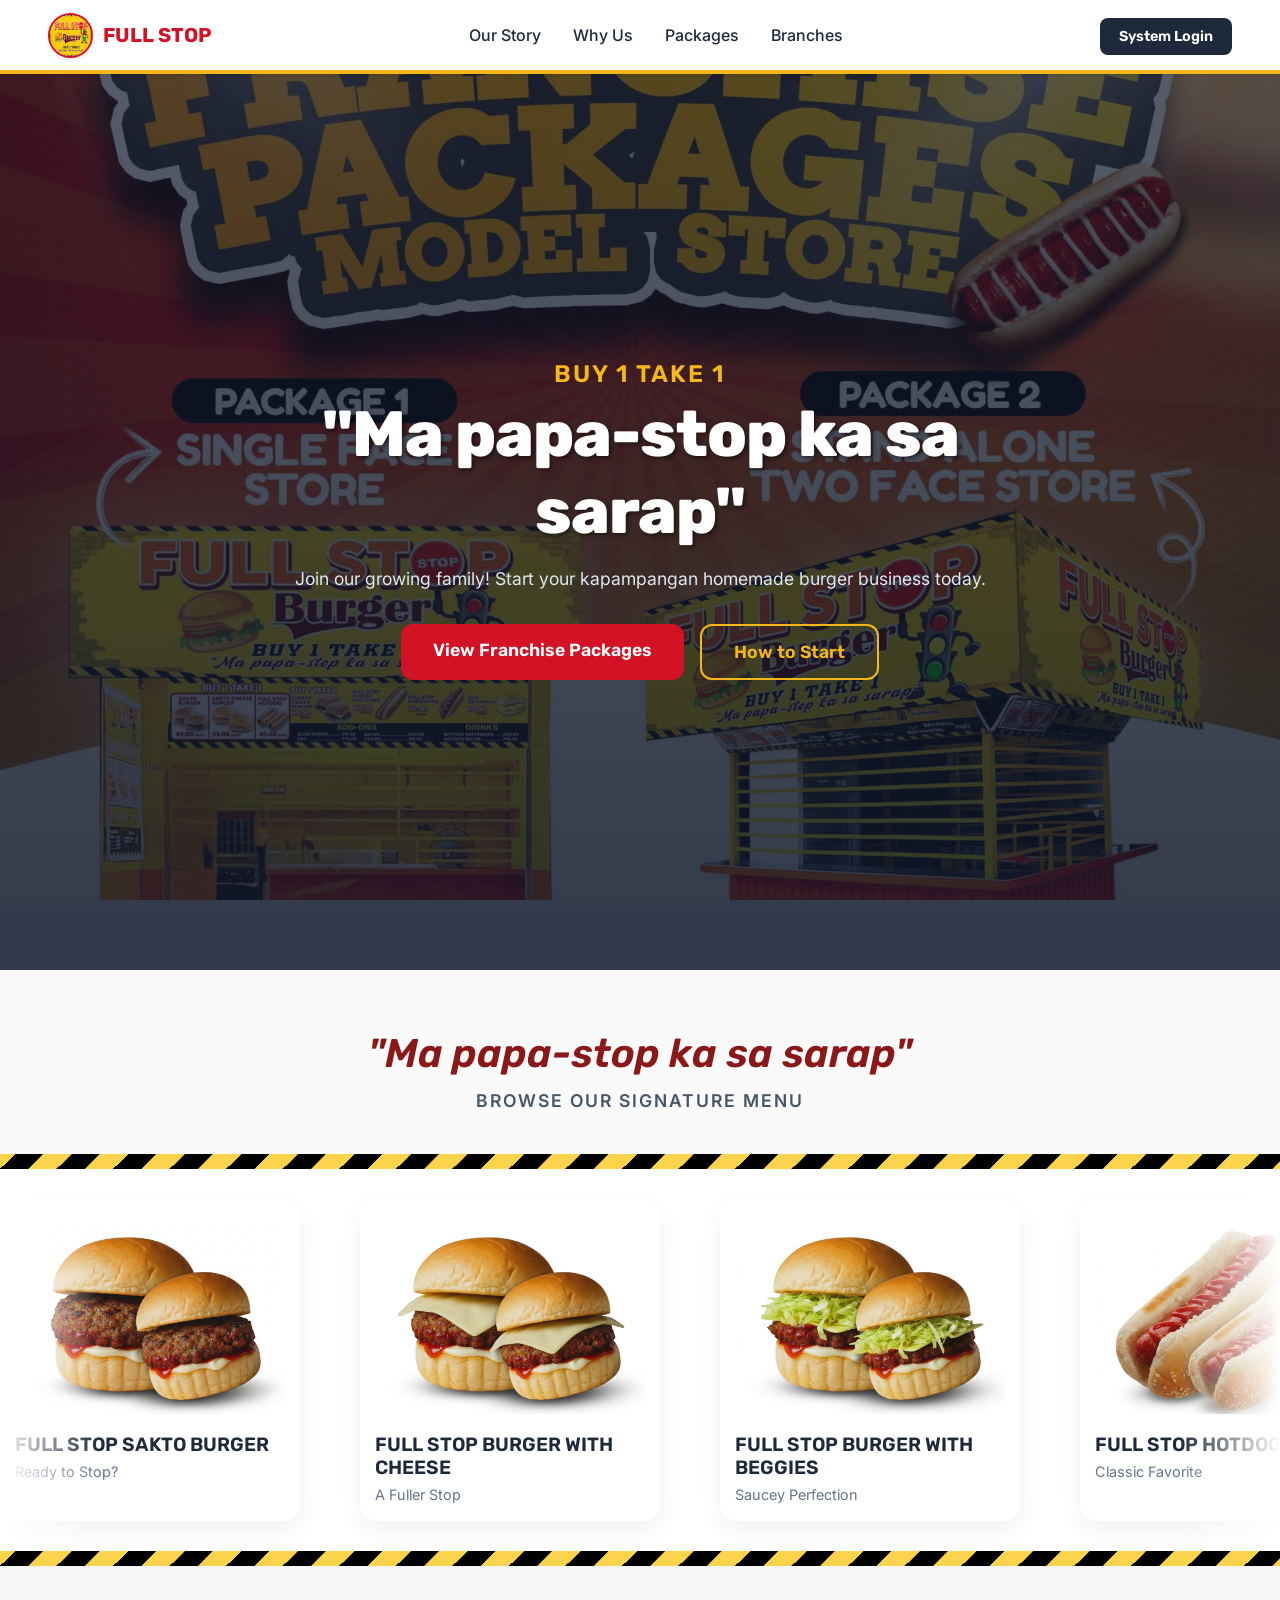
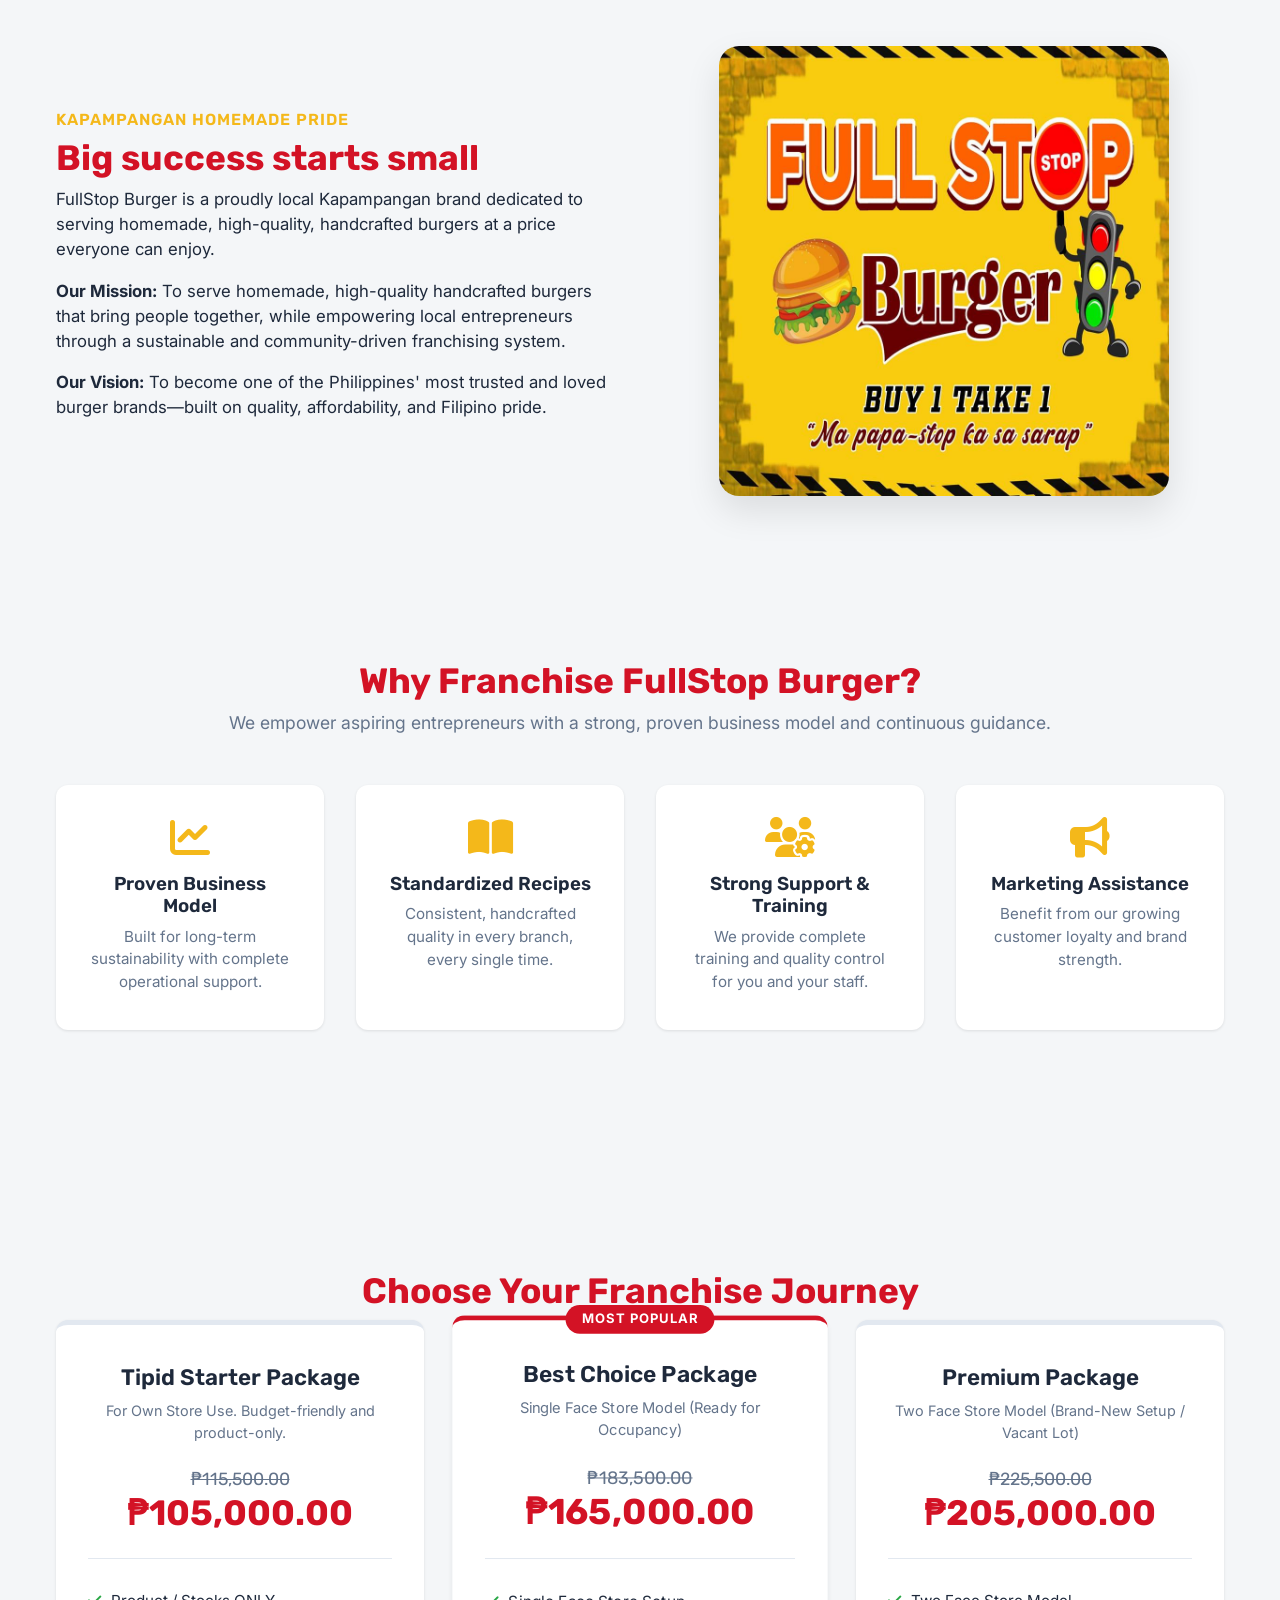
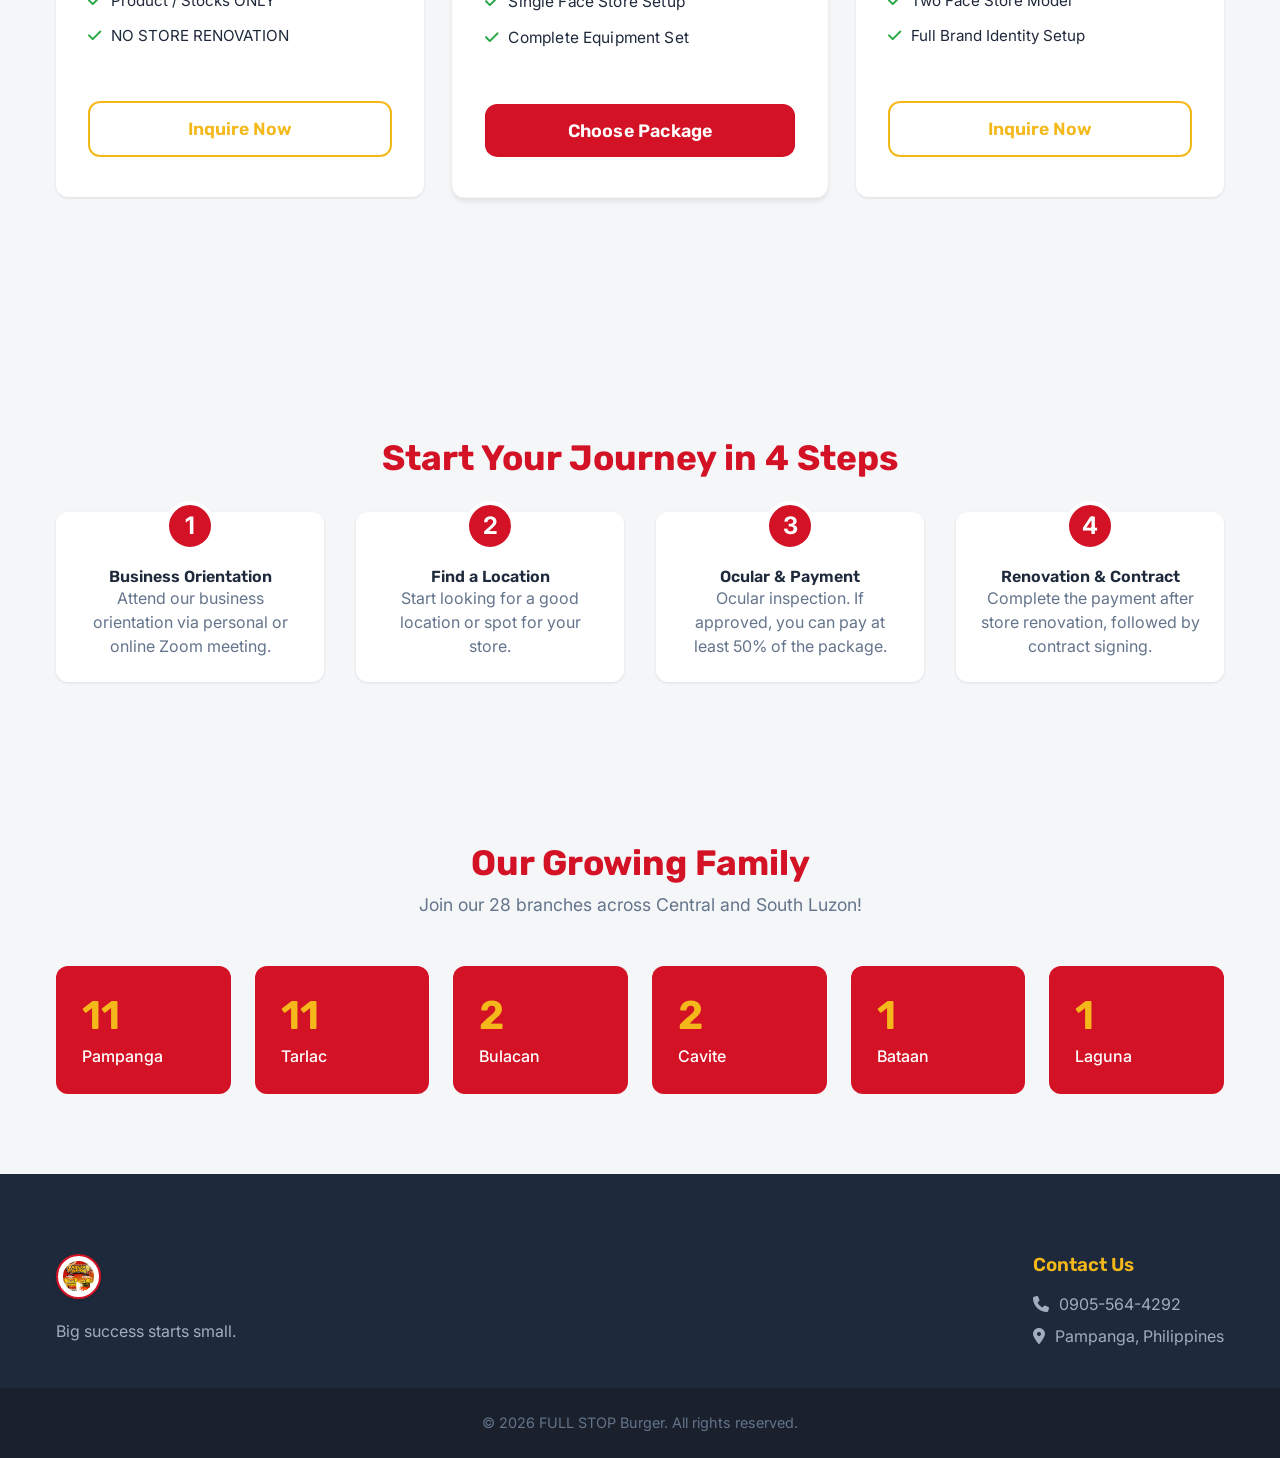
<file: fullstop-cloudflare/index.html>
<!DOCTYPE html>
<html lang="en">
<head>
    <meta charset="UTF-8">
    <meta name="viewport" content="width=device-width, initial-scale=1.0">
    <title>FULL STOP Burger | Official Franchise Site</title>
    
    <link rel="preconnect" href="https://fonts.googleapis.com">
    <link rel="preconnect" href="https://fonts.gstatic.com" crossorigin>
    <link href="https://fonts.googleapis.com/css2?family=Inter:wght@400;500;600&family=Rubik:wght@500;700;800;900&display=swap" rel="stylesheet">
    
    <link rel="stylesheet" href="css/variables.css">
    <link rel="stylesheet" href="css/global.css?v=2">
    <link rel="stylesheet" href="css/landing.css?v=3">
    <link rel="stylesheet" href="https://cdnjs.cloudflare.com/ajax/libs/font-awesome/6.4.0/css/all.min.css">

    <style>
        /* =========================================
           SIGNATURE MENU SCROLLER CSS (FIXED & UPGRADED)
           ========================================= */
        .signature-menu-section { padding: 60px 0; background-color: #FAFAFA; overflow: hidden; }
        .menu-section-header { text-align: center; margin-bottom: 40px; }
        .menu-catchphrase { font-family: 'Rubik', sans-serif; color: #8B1818; font-size: 2.5rem; font-style: italic; margin: 0 0 10px 0; }
        .menu-subtitle { font-family: 'Inter', sans-serif; color: #475569; font-size: 1.1rem; font-weight: 600; letter-spacing: 2px; margin: 0; }
        
        /* BAGONG DAGDAG: ANIMATED HAZARD STRIPES */
        .hazard-stripe-bar {
            height: 15px;
            width: 100%;
            background: repeating-linear-gradient(
                -45deg,
                #FCD34D, #FCD34D 20px,
                #000000 20px, #000000 40px
            );
            background-size: 56.56px 100%; /* Perfect math para smooth ang ikot */
            animation: stripeRoll 2s linear infinite;
        }
        @keyframes stripeRoll {
            0% { background-position: 0 0; }
            100% { background-position: -56.56px 0; } /* Gumagalaw pakaliwa kasabay ng menu */
        }

        .scroller-container { 
            width: 100%; 
            overflow: hidden; 
            white-space: nowrap; 
            position: relative; 
            padding: 30px 0; 
            background: white; /* Para mas lumutang yung menu cards */
        }
        
        /* Fader sa gilid */
        .scroller-container::before, .scroller-container::after { content: ''; position: absolute; top: 0; width: 100px; height: 100%; z-index: 2; pointer-events: none; }
        .scroller-container::before { left: 0; background: linear-gradient(to right, rgba(255,255,255,1) 0%, rgba(255,255,255,0) 100%); }
        .scroller-container::after { right: 0; background: linear-gradient(to left, rgba(255,255,255,1) 0%, rgba(255,255,255,0) 100%); }
        
        .scroller-track { 
            display: inline-flex; 
            width: max-content; /* Importante ito para sa math */
            animation: infiniteScroll 25s linear infinite; 
        }
        .scroller-track:hover { animation-play-state: paused; }
        
        .menu-card { 
            width: 300px; 
            margin-right: 30px; /* Gumamit tayo ng margin imbes na gap para perfect loop */
            background: white; 
            border-radius: 16px; 
            padding: 15px; 
            box-shadow: 0 10px 25px rgba(0,0,0,0.06); 
            transition: transform 0.3s ease; 
            cursor: pointer; 
            white-space: normal; 
        }
        .menu-card:hover { transform: translateY(-10px); }
        .menu-card-content h3 { font-family: 'Rubik', sans-serif; color: #1E293B; font-size: 1.2rem; margin: 0 0 5px 0; }
        .menu-card-content p { font-family: 'Inter', sans-serif; color: #64748B; font-size: 0.9rem; margin: 0; }
        
        /* FIX: Ang -50% ay eksaktong hati ng 2 duplicate sets, kaya walang putol ito */
        @keyframes infiniteScroll { 
            0% { transform: translateX(0); } 
            100% { transform: translateX(-50%); } 
        }

        /* =========================================
           DYNAMIC BRANCH GALLERY CSS
           ========================================= */
        .clickable-stat { cursor: pointer; transition: 0.3s ease; border: 2px solid transparent; }
        .clickable-stat:hover { transform: translateY(-5px); box-shadow: 0 10px 20px rgba(211, 18, 37, 0.3); }
        .clickable-stat.active-region { background-color: #1E293B; border-color: #FCD34D; }
        .branch-reveal-card { background: white; border-radius: 12px; overflow: hidden; box-shadow: 0 5px 15px rgba(0,0,0,0.05); transition: 0.3s; text-align: left;}
        .branch-reveal-card:hover { transform: translateY(-5px); box-shadow: 0 10px 25px rgba(0,0,0,0.1); }
        .branch-reveal-card img { width: 100%; height: 200px; object-fit: cover; border-bottom: 4px solid #D31225; }
        .branch-reveal-info { padding: 20px; }
        .branch-reveal-info h4 { font-family: 'Rubik', sans-serif; font-size: 1.2rem; margin: 0 0 10px 0; color: #1E293B; }
        .branch-reveal-info p { margin: 5px 0; font-size: 0.9rem; color: #64748B; }
        .branch-reveal-info i { color: #D31225; width: 20px; }
        @keyframes fadeInUp { from { opacity: 0; transform: translateY(20px); } to { opacity: 1; transform: translateY(0); } }
    </style>
</head>
<body>

    <nav class="public-nav">
        <div class="nav-container edge-to-edge">
            <div class="nav-logo">
                <img src="assets/FULL STOP.jpg" alt="FULL STOP Burger Logo" class="circle-logo">
                <span class="brand-name">FULL STOP</span>
            </div>
            <div class="nav-links">
                <a href="#about">Our Story</a>
                <a href="#why-us">Why Us</a>
                <a href="#packages">Packages</a>
                <a href="#locations">Branches</a>
            </div>
            <div class="nav-actions">
                <a href="system-portal.html" class="btn btn-login">System Login</a>
            </div>
        </div>
    </nav>

    <header class="hero-section">
        <div class="hero-content">
            <h2 class="hero-promo">BUY 1 TAKE 1</h2>
            <h1 class="hero-headline">"Ma papa-stop ka sa sarap"</h1>
            <p class="hero-subtext">Join our growing family! Start your kapampangan homemade burger business today.</p>
            <div class="hero-buttons">
                <a href="#packages" class="btn btn-primary">View Franchise Packages</a>
                <a href="#steps" class="btn btn-outline">How to Start</a>
            </div>
        </div>
    </header>

    <section class="signature-menu-section" id="menu" style="padding: 60px 0 0 0;">
        <div class="menu-section-header">
            <h2 class="menu-catchphrase">"Ma papa-stop ka sa sarap"</h2>
            <p class="menu-subtitle">BROWSE OUR SIGNATURE MENU</p>
        </div>

        <div class="hazard-stripe-bar"></div>

        <div class="scroller-container">
            <div class="scroller-track">
                
                <div class="menu-card">
                    <img src="assets/FULLSTOP MENU/HUMBURGER.png" alt="BUY 1 TAKE 1 BURGER" style="width: 100%; height: 200px; object-fit: cover; border-radius: 12px; background: #F1F5F9;">
                    <div class="menu-card-content">
                        <h3>FULL STOP SAKTO BURGER</h3>
                        <p>Ready to Stop?</p>
                    </div>
                </div>
                <div class="menu-card">
                    <img src="assets/FULLSTOP MENU/HUMBURGER WITH CHEESE.jpg" alt="BUY 1 TAKE 1 BURGER WITH CHEESE" style="width: 100%; height: 200px; object-fit: cover; border-radius: 12px; background: #F1F5F9;">
                    <div class="menu-card-content">
                        <h3>FULL STOP BURGER WITH CHEESE</h3>
                        <p>A Fuller Stop</p>
                    </div>
                </div>
                <div class="menu-card">
                    <img src="assets//FULLSTOP MENU/HUMBURGER WITH BEGGIES.jpg" alt="BUY 1 TAKE 1 BURGER WITH BEGGIES" style="width: 100%; height: 200px; object-fit: cover; border-radius: 12px; background: #F1F5F9;">
                    <div class="menu-card-content">
                        <h3>FULL STOP BURGER WITH BEGGIES</h3>
                        <p>Saucey Perfection</p>
                    </div>
                </div>
                <div class="menu-card">
                    <img src="assets/FULLSTOP MENU/HOTDOG.jpg" alt="BUY 1 TAKE 1 HOTDOG" style="width: 100%; height: 200px; object-fit: cover; border-radius: 12px; background: #F1F5F9;">
                    <div class="menu-card-content">
                        <h3>FULL STOP HOTDOG</h3>
                        <p>Classic Favorite</p>
                    </div>
                </div>
                <div class="menu-card">
                    <img src="assets/FULLSTOP MENU/SECRET WEAPON.jpg" alt="SECRET WEAPON" style="width: 100%; height: 200px; object-fit: cover; border-radius: 12px; background: #F1F5F9;">
                    <div class="menu-card-content">
                        <h3>FULL STOP SECRET WEAPON</h3>
                        <p>Ready to Stop?</p>
                    </div>
                </div>

                <div class="menu-card">
                    <img src="assets/FULLSTOP MENU/HUMBURGER.png" alt="BUY 1 TAKE 1 BURGER" style="width: 100%; height: 200px; object-fit: cover; border-radius: 12px; background: #F1F5F9;">
                    <div class="menu-card-content">
                        <h3>FULL STOP SAKTO BURGER</h3>
                        <p>Ready to Stop?</p>
                    </div>
                </div>
                <div class="menu-card">
                    <img src="assets/FULLSTOP MENU/HUMBURGER WITH CHEESE.jpg" alt="BUY 1 TAKE 1 BURGER WITH CHEESE" style="width: 100%; height: 200px; object-fit: cover; border-radius: 12px; background: #F1F5F9;">
                    <div class="menu-card-content">
                        <h3>FULL STOP BURGER WITH CHEESE</h3>
                        <p>A Fuller Stop</p>
                    </div>
                </div>
                <div class="menu-card">
                    <img src="assets//FULLSTOP MENU/HUMBURGER WITH BEGGIES.jpg" alt="BUY 1 TAKE 1 BURGER WITH BEGGIES" style="width: 100%; height: 200px; object-fit: cover; border-radius: 12px; background: #F1F5F9;">
                    <div class="menu-card-content">
                        <h3>FULL STOP BURGER WITH BEGGIES</h3>
                        <p>Saucey Perfection</p>
                    </div>
                </div>
                <div class="menu-card">
                    <img src="assets/FULLSTOP MENU/HOTDOG.jpg" alt="BUY 1 TAKE 1 HOTDOG" style="width: 100%; height: 200px; object-fit: cover; border-radius: 12px; background: #F1F5F9;">
                    <div class="menu-card-content">
                        <h3>FULL STOP HOTDOG</h3>
                        <p>Classic Favorite</p>
                    </div>
                </div>
                <div class="menu-card">
                    <img src="assets/FULLSTOP MENU/SECRET WEAPON.jpg" alt="SECRET WEAPON" style="width: 100%; height: 200px; object-fit: cover; border-radius: 12px; background: #F1F5F9;">
                    <div class="menu-card-content">
                        <h3>FULL STOP SECRET WEAPON</h3>
                        <p>Ready to Stop?</p>
                    </div>
                </div>

            </div>
        </div>

        <div class="hazard-stripe-bar"></div>
    </section>

    <section id="about" class="about-section">
        <div class="section-container split-layout">
            <div class="about-text">
                <h4 class="section-tag">Kapampangan Homemade Pride</h4>
                <h2 class="section-title left-align">Big success starts small</h2>
                <p>FullStop Burger is a proudly local Kapampangan brand dedicated to serving homemade, high-quality, handcrafted burgers at a price everyone can enjoy.</p>
                <p><strong>Our Mission:</strong> To serve homemade, high-quality handcrafted burgers that bring people together, while empowering local entrepreneurs through a sustainable and community-driven franchising system.</p>
                <p><strong>Our Vision:</strong> To become one of the Philippines' most trusted and loved burger brands—built on quality, affordability, and Filipino pride.</p>
            </div>
            <div class="about-image">
                <img src="assets/FULL STOP.jpg" alt="Handcrafted Burgers" class="rounded-img shadow-lg">
            </div>
        </div>
    </section>

    <section id="why-us" class="benefits-section bg-light-gray">
        <div class="section-container">
            <h2 class="section-title">Why Franchise FullStop Burger?</h2>
            <p class="section-subtitle">We empower aspiring entrepreneurs with a strong, proven business model and continuous guidance.</p>
            <div class="benefits-grid">
                <div class="benefit-card">
                    <i class="fa-solid fa-chart-line benefit-icon"></i>
                    <h3>Proven Business Model</h3>
                    <p>Built for long-term sustainability with complete operational support.</p>
                </div>
                <div class="benefit-card">
                    <i class="fa-solid fa-book-open benefit-icon"></i>
                    <h3>Standardized Recipes</h3>
                    <p>Consistent, handcrafted quality in every branch, every single time.</p>
                </div>
                <div class="benefit-card">
                    <i class="fa-solid fa-users-gear benefit-icon"></i>
                    <h3>Strong Support & Training</h3>
                    <p>We provide complete training and quality control for you and your staff.</p>
                </div>
                <div class="benefit-card">
                    <i class="fa-solid fa-bullhorn benefit-icon"></i>
                    <h3>Marketing Assistance</h3>
                    <p>Benefit from our growing customer loyalty and brand strength.</p>
                </div>
            </div>
        </div>
    </section>

    <section id="packages" class="packages-section">
        <div class="section-container">
            <h2 class="section-title">Choose Your Franchise Journey</h2>
            <div class="packages-grid">
                <div class="package-card">
                    <div class="package-header">
                        <h3 class="package-name">Tipid Starter Package</h3>
                        <p class="package-desc">For Own Store Use. Budget-friendly and product-only.</p>
                    </div>
                    <div class="package-pricing">
                        <span class="old-price">₱115,500.00</span>
                        <span class="new-price">₱105,000.00</span>
                    </div>
                    <ul class="package-features">
                        <li><i class="fa-solid fa-check text-green"></i> Product / Stocks ONLY</li>
                        <li><i class="fa-solid fa-check text-green"></i> NO STORE RENOVATION</li>
                    </ul>
                    <a href="inquiry.html?package=Tipid+Starter+Package" class="btn btn-outline btn-full">Inquire Now</a>
                </div>

                <div class="package-card popular">
                    <div class="popular-badge">Most Popular</div>
                    <div class="package-header">
                        <h3 class="package-name">Best Choice Package</h3>
                        <p class="package-desc">Single Face Store Model (Ready for Occupancy)</p>
                    </div>
                    <div class="package-pricing">
                        <span class="old-price">₱183,500.00</span>
                        <span class="new-price">₱165,000.00</span>
                    </div>
                    <ul class="package-features">
                        <li><i class="fa-solid fa-check text-green"></i> Single Face Store Setup</li>
                        <li><i class="fa-solid fa-check text-green"></i> Complete Equipment Set</li>
                    </ul>
                    <a href="inquiry.html?package=Best+Choice+Package" class="btn btn-primary btn-full">Choose Package</a>
                </div>

                <div class="package-card">
                    <div class="package-header">
                        <h3 class="package-name">Premium Package</h3>
                        <p class="package-desc">Two Face Store Model (Brand-New Setup / Vacant Lot)</p>
                    </div>
                    <div class="package-pricing">
                        <span class="old-price">₱225,500.00</span>
                        <span class="new-price">₱205,000.00</span>
                    </div>
                    <ul class="package-features">
                        <li><i class="fa-solid fa-check text-green"></i> Two Face Store Model</li>
                        <li><i class="fa-solid fa-check text-green"></i> Full Brand Identity Setup</li>
                    </ul>
                    <a href="inquiry.html?package=Premium+Package" class="btn btn-outline btn-full">Inquire Now</a>
                </div>
            </div>
        </div>
    </section>

    <section id="steps" class="steps-section bg-light-gray">
        <div class="section-container">
            <h2 class="section-title">Start Your Journey in 4 Steps</h2>
            <div class="steps-timeline">
                <div class="step-item">
                    <div class="step-number">1</div>
                    <h4>Business Orientation</h4>
                    <p>Attend our business orientation via personal or online Zoom meeting.</p>
                </div>
                <div class="step-item">
                    <div class="step-number">2</div>
                    <h4>Find a Location</h4>
                    <p>Start looking for a good location or spot for your store.</p>
                </div>
                <div class="step-item">
                    <div class="step-number">3</div>
                    <h4>Ocular & Payment</h4>
                    <p>Ocular inspection. If approved, you can pay at least 50% of the package.</p>
                </div>
                <div class="step-item">
                    <div class="step-number">4</div>
                    <h4>Renovation & Contract</h4>
                    <p>Complete the payment after store renovation, followed by contract signing.</p>
                </div>
            </div>
        </div>
    </section>

    <section id="locations" class="locations-section">
        <div class="section-container text-center">
            <h2 class="section-title">Our Growing Family</h2>
            <p class="section-subtitle">Join our 28 branches across Central and South Luzon!</p>
            
            <div class="stats-grid">
                <div class="stat-box clickable-stat" onclick="showBranchGallery('Pampanga')"><h2>11</h2><p>Pampanga</p></div>
                <div class="stat-box clickable-stat" onclick="showBranchGallery('Tarlac')"><h2>11</h2><p>Tarlac</p></div>
                <div class="stat-box clickable-stat" onclick="showBranchGallery('Bulacan')"><h2>2</h2><p>Bulacan</p></div>
                <div class="stat-box clickable-stat" onclick="showBranchGallery('Cavite')"><h2>2</h2><p>Cavite</p></div>
                <div class="stat-box clickable-stat" onclick="showBranchGallery('Bataan')"><h2>1</h2><p>Bataan</p></div>
                <div class="stat-box clickable-stat" onclick="showBranchGallery('Laguna')"><h2>1</h2><p>Laguna</p></div>
            </div>

            <div id="dynamic-gallery-container" style="display: none; margin-top: 50px; text-align: left; animation: fadeInUp 0.6s ease;">
                <div style="display: flex; justify-content: space-between; align-items: flex-end; margin-bottom: 20px; border-bottom: 2px solid #E2E8F0; padding-bottom: 10px;">
                    <h3 id="gallery-region-title" style="font-family: 'Rubik', sans-serif; font-size: 2rem; color: #1E293B; margin: 0;">Branches in Pampanga</h3>
                    <button onclick="closeGallery()" style="background: none; border: none; color: #64748B; cursor: pointer; font-size: 1.1rem; font-weight: 600;"><i class="fa-solid fa-xmark"></i> Close</button>
                </div>
                <div id="gallery-cards-grid" style="display: grid; grid-template-columns: repeat(auto-fit, minmax(280px, 1fr)); gap: 25px;">
                    </div>
            </div>
        </div>
    </section>

    <footer class="public-footer">
        <div class="section-container footer-content">
            <div class="footer-brand">
                <img src="assets/front backgroundt.jpg" alt="Logo" class="footer-logo circle-logo">
                <p>Big success starts small.</p>
            </div>
            <div class="footer-contact">
                <h3>Contact Us</h3>
                <p><i class="fa-solid fa-phone"></i> 0905-564-4292</p>
                <p><i class="fa-solid fa-location-dot"></i> Pampanga, Philippines</p>
            </div>
        </div>
        <div class="footer-bottom">
            <p>&copy; 2026 FULL STOP Burger. All rights reserved.</p>
        </div>
    </footer>

    <script>
        // KUMPLETONG 28 BRANCHES DATA
        const branchesData = {
            "Pampanga": [
                { name: "Mabalacat Main", address: "MacArthur Hwy, Dau", time: "10:00 AM - 10:00 PM", img: "assets/FRANCH PIC/PAMPANGA, Cacutud Mabalacat Branch.jpg" },
                { name: "Angeles Kiosk", address: "Nepo Mart Complex", time: "9:00 AM - 9:00 PM", img: "assets/FULL STOP.jpg" },
                { name: "San Fernando Branch", address: "Intersection, CSFP", time: "10:00 AM - 10:00 PM", img: "assets/FULL STOP.jpg" },
                { name: "Clark Kiosk", address: "Clark Freeport Zone", time: "24 Hours", img: "assets/FULL STOP.jpg" },
                { name: "Guagua Branch", address: "Guagua Town Proper", time: "9:00 AM - 9:00 PM", img: "assets/FULL STOP.jpg" },
                { name: "Apalit Branch", address: "MacArthur Hwy, Apalit", time: "10:00 AM - 9:00 PM", img: "assets/FRANCH PIC/PAMPANGA, CENTRO BALUCUC, APALIT,.jpg" },
                { name: "Magalang Branch", address: "Magalang Plaza", time: "9:00 AM - 8:00 PM", img: "assets/FRANCH PIC/PAMPANGA, ta. Lucia, Magalang,.jpg" },
                { name: "Porac Kiosk", address: "Porac Town Proper", time: "10:00 AM - 8:00 PM", img: "assets/FULL STOP.jpg" },
                { name: "Mexico Branch", address: "SM City Pampanga", time: "10:00 AM - 9:00 PM", img: "assets/FULL STOP.jpg" },
                { name: "Arayat Branch", address: "Arayat Public Market", time: "8:00 AM - 7:00 PM", img: "assets/FULL STOP.jpg" },
                { name: "Floridablanca Branch", address: "Basa Air Base", time: "9:00 AM - 9:00 PM", img: "assets/FULL STOP.jpg" }
            ],
            "Tarlac": [
                { name: "Tarlac City Proper", address: "F. Tañedo St.", time: "9:00 AM - 9:00 PM", img: "assets/FULL STOP.jpg" },
                { name: "Capas Branch", address: "MacArthur Hwy, Capas", time: "10:00 AM - 10:00 PM", img: "assets/FULL STOP.jpg" },
                { name: "Paniqui Branch", address: "Paniqui Town Plaza", time: "9:00 AM - 8:00 PM", img: "assets/FULL STOP.jpg" },
                { name: "Concepcion Branch", address: "Concepcion Market", time: "8:00 AM - 7:00 PM", img: "assets/FRANCH PIC/TARLAC, Santiago, Concepcion,.jpg" },
                { name: "Camiling Branch", address: "Camiling Center", time: "9:00 AM - 8:00 PM", img: "assets/FULL STOP.jpg" },
                { name: "Bamban Kiosk", address: "Bamban Highway", time: "10:00 AM - 9:00 PM", img: "assets/FULL STOP.jpg" },
                { name: "Gerona Branch", address: "Gerona Town Proper", time: "9:00 AM - 8:00 PM", img: "assets/FULL STOP.jpg" },
                { name: "Victoria Kiosk", address: "Victoria Plaza", time: "10:00 AM - 7:00 PM", img: "assets/FULL STOP.jpg" },
                { name: "Moncada Branch", address: "Moncada Highway", time: "9:00 AM - 8:00 PM", img: "assets/FULL STOP.jpg" },
                { name: "San Jose Branch", address: "San Jose Market", time: "8:00 AM - 6:00 PM", img: "assets/FULL STOP.jpg" },
                { name: "Ramos Kiosk", address: "Ramos Town Center", time: "9:00 AM - 7:00 PM", img: "assets/FULL STOP.jpg" }
            ],
            "Bulacan": [
                { name: "Malolos Branch", address: "Malolos Crossing", time: "10:00 AM - 9:00 PM", img: "assets/FRANCH PIC/BULACAN, Bulihan Malolos.jpg" },
                { name: "Baliuag Branch", address: "SM City Baliuag", time: "10:00 AM - 9:00 PM", img: "assets/FRANCH PIC/BULACAN, Sta. Barbara, Baliwag,.jpg" }
            ],
            "Cavite": [
                { name: "Dasma Branch", address: "Aguinaldo Hwy", time: "10:00 AM - 9:00 PM", img: "assets/FULL STOP.jpg" },
                { name: "Bacoor Branch", address: "Molino Boulevard", time: "10:00 AM - 10:00 PM", img: "assets/FRANCH PIC/CAVITE, Bacoor.jpg" }
            ],
            "Bataan": [
                { name: "Balanga Branch", address: "Plaza Mayor", time: "9:00 AM - 8:00 PM", img: "assets/FULL STOP.jpg" }
            ],
            "Laguna": [
                { name: "Calamba Branch", address: "Crossing Calamba", time: "10:00 AM - 9:00 PM", img: "assets/FULL STOP.jpg" }
            ]
        };

        function showBranchGallery(region) {
            const container = document.getElementById('dynamic-gallery-container');
            const grid = document.getElementById('gallery-cards-grid');
            const title = document.getElementById('gallery-region-title');
            const statBoxes = document.querySelectorAll('.clickable-stat');

            // Tanggalin ang active style at i-highlight yung pinindot
            statBoxes.forEach(box => box.classList.remove('active-region'));
            event.currentTarget.classList.add('active-region');

            // I-update ang text at i-clear ang grid
            title.innerText = `Branches in ${region}`;
            grid.innerHTML = '';

            // I-load ang mga cards base sa region
            if (branchesData[region]) {
                branchesData[region].forEach(branch => {
                    const cardHTML = `
                        <div class="branch-reveal-card">
                            <img src="${branch.img}" alt="${branch.name}">
                            <div class="branch-reveal-info">
                                <h4>${branch.name}</h4>
                                <p><i class="fa-solid fa-location-dot"></i> ${branch.address}</p>
                                <p><i class="fa-solid fa-clock"></i> ${branch.time}</p>
                            </div>
                        </div>
                    `;
                    grid.innerHTML += cardHTML;
                });
            } else {
                grid.innerHTML = `<p style="color: #64748B; padding-left: 10px;">Coming soon to this area!</p>`;
            }

            // Ipakita ang buong box at mag-scroll pababa ng smooth
            container.style.display = 'block';
            container.scrollIntoView({ behavior: 'smooth', block: 'start' });
        }

        function closeGallery() {
            document.getElementById('dynamic-gallery-container').style.display = 'none';
            document.querySelectorAll('.clickable-stat').forEach(box => box.classList.remove('active-region'));
        }
    </script>
</body>
</html>
</file>
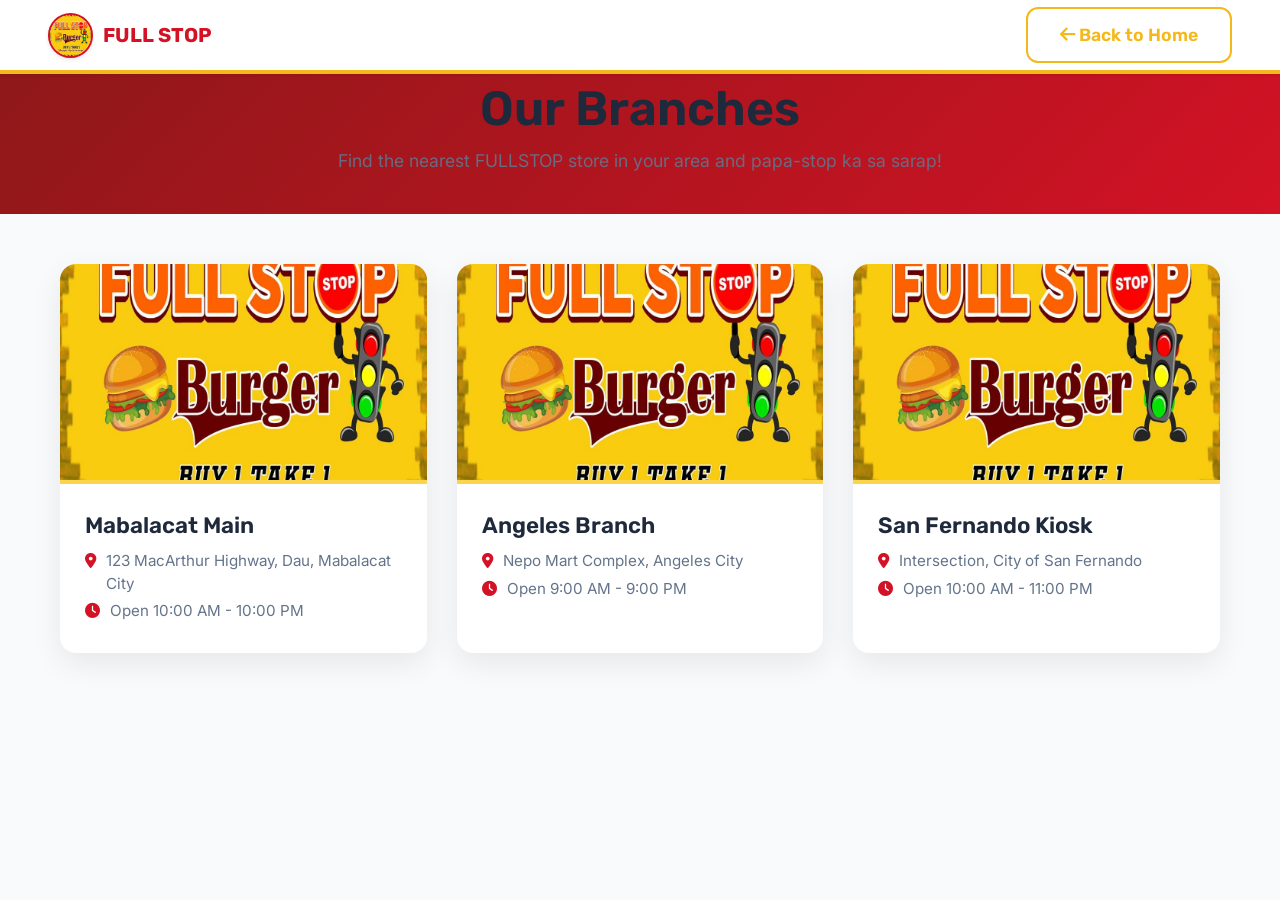
<file: fullstop-cloudflare/branches-gallery.html>
<!DOCTYPE html>
<html lang="en">
<head>
    <meta charset="UTF-8">
    <meta name="viewport" content="width=device-width, initial-scale=1.0">
    <title>FULL STOP Burger | Branch Locations</title>
    
    <link rel="preconnect" href="https://fonts.googleapis.com">
    <link rel="preconnect" href="https://fonts.gstatic.com" crossorigin>
    <link href="https://fonts.googleapis.com/css2?family=Inter:wght@400;500;600&family=Rubik:wght@500;700;800;900&display=swap" rel="stylesheet">
    <link rel="stylesheet" href="https://cdnjs.cloudflare.com/ajax/libs/font-awesome/6.4.0/css/all.min.css">
    
    <link rel="stylesheet" href="css/variables.css">
    <link rel="stylesheet" href="css/global.css">
    <link rel="stylesheet" href="css/landing.css">

    <style>
        /* Munting CSS para sa Gallery Page na ito */
        .gallery-header {
            background: linear-gradient(135deg, #8B1818 0%, #D31225 100%);
            padding: 80px 20px 40px;
            text-align: center;
            color: white;
        }
        .gallery-title { font-family: 'Rubik', sans-serif; font-size: 3rem; margin-bottom: 10px; }
        .gallery-subtitle { font-family: 'Inter', sans-serif; font-size: 1.1rem; opacity: 0.9; }
        
        .branch-cards-container {
            max-width: 1200px;
            margin: 50px auto;
            padding: 0 20px;
            display: grid;
            grid-template-columns: repeat(auto-fit, minmax(300px, 1fr));
            gap: 30px;
        }
        
        .b-card {
            background: white;
            border-radius: 16px;
            overflow: hidden;
            box-shadow: 0 10px 30px rgba(0,0,0,0.08);
            transition: transform 0.3s;
        }
        .b-card:hover { transform: translateY(-5px); }
        
        .b-card img {
            width: 100%;
            height: 220px;
            object-fit: cover;
            border-bottom: 4px solid #FCD34D;
        }
        
        .b-card-info { padding: 25px; }
        .b-card-info h3 { font-family: 'Rubik', sans-serif; color: #1E293B; margin: 0 0 10px 0; font-size: 1.4rem; }
        .b-card-info p { color: #64748B; font-size: 0.95rem; margin: 5px 0; display: flex; align-items: flex-start; gap: 10px; line-height: 1.5; }
        .b-card-info i { color: #D31225; margin-top: 3px; }
    </style>
</head>
<body style="background-color: #F8FAFC;">

    <nav class="public-nav">
        <div class="nav-container edge-to-edge">
            <div class="nav-logo">
                <img src="assets/FULL STOP.jpg" alt="Logo" class="circle-logo">
                <span class="brand-name">FULL STOP</span>
            </div>
            <div class="nav-actions">
                <a href="index.html" class="btn btn-outline"><i class="fa-solid fa-arrow-left"></i> Back to Home</a>
            </div>
        </div>
    </nav>

    <header class="gallery-header">
        <h1 class="gallery-title" id="region-title">Our Branches</h1>
        <p class="gallery-subtitle">Find the nearest FULLSTOP store in your area and papa-stop ka sa sarap!</p>
    </header>

    <main class="branch-cards-container">
        
        <div class="b-card">
            <img src="assets/FULL STOP.jpg" alt="Store Front">
            <div class="b-card-info">
                <h3>Mabalacat Main</h3>
                <p><i class="fa-solid fa-location-dot"></i> 123 MacArthur Highway, Dau, Mabalacat City</p>
                <p><i class="fa-solid fa-clock"></i> Open 10:00 AM - 10:00 PM</p>
            </div>
        </div>

        <div class="b-card">
            <img src="assets/FULL STOP.jpg" alt="Store Front">
            <div class="b-card-info">
                <h3>Angeles Branch</h3>
                <p><i class="fa-solid fa-location-dot"></i> Nepo Mart Complex, Angeles City</p>
                <p><i class="fa-solid fa-clock"></i> Open 9:00 AM - 9:00 PM</p>
            </div>
        </div>

        <div class="b-card">
            <img src="assets/FULL STOP.jpg" alt="Store Front">
            <div class="b-card-info">
                <h3>San Fernando Kiosk</h3>
                <p><i class="fa-solid fa-location-dot"></i> Intersection, City of San Fernando</p>
                <p><i class="fa-solid fa-clock"></i> Open 10:00 AM - 11:00 PM</p>
            </div>
        </div>

    </main>

    <script>
        document.addEventListener('DOMContentLoaded', () => {
            // Kunin ang parameter sa URL (e.g., ?region=Pampanga)
            const urlParams = new URLSearchParams(window.location.search);
            const region = urlParams.get('region');

            // Kung may nakitang region sa URL, palitan ang Title!
            if (region) {
                document.getElementById('region-title').innerText = `Branches in ${region}`;
            }
        });
    </script>

</body>
</html>
</file>
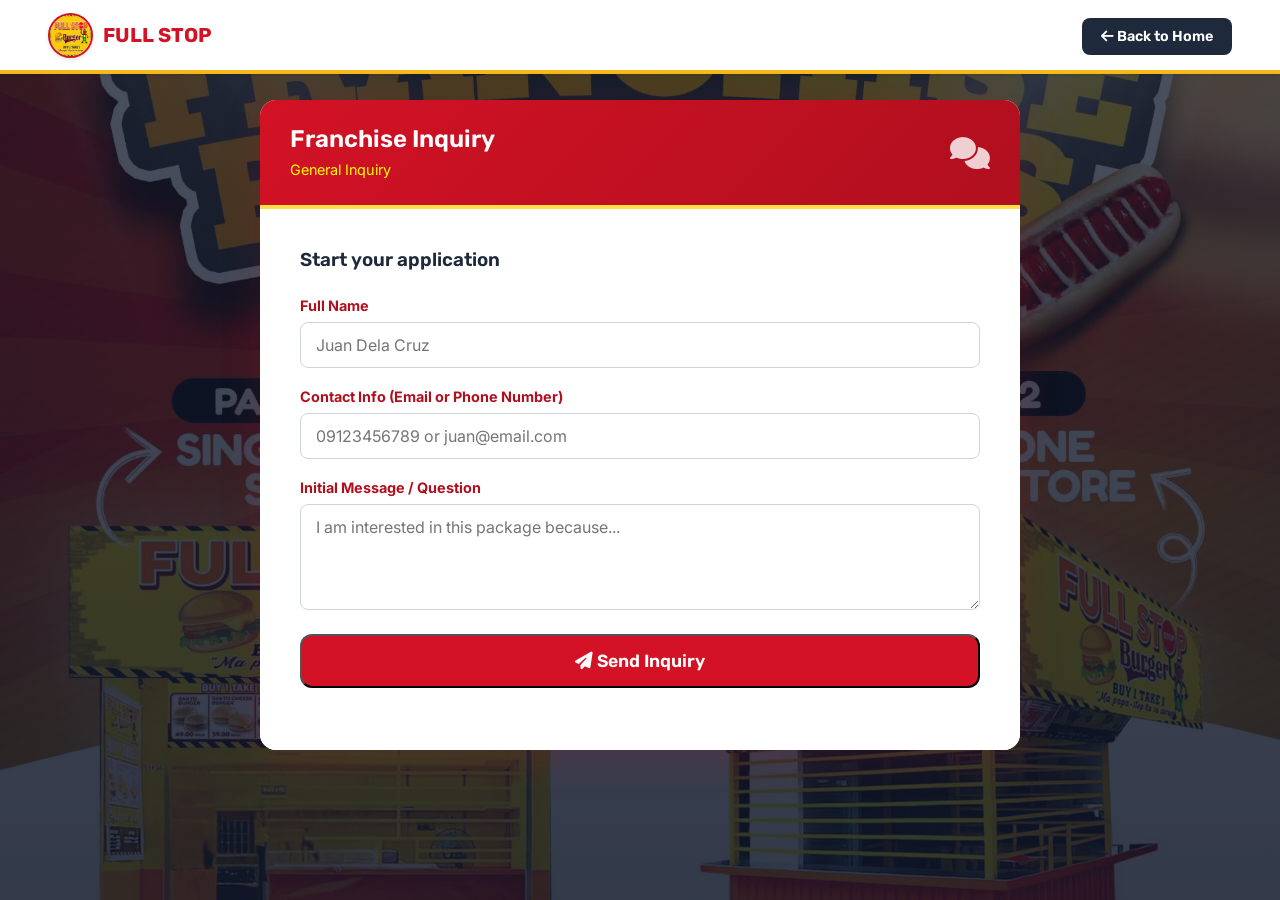
<file: fullstop-cloudflare/inquiry.html>
<!DOCTYPE html>
<html lang="en">

<head>
    <meta charset="UTF-8">
    <meta name="viewport" content="width=device-width, initial-scale=1.0">
    <title>Franchise Inquiry - FullStop</title>
    <link
        href="https://fonts.googleapis.com/css2?family=Inter:wght@400;500;600;700&family=Rubik:wght@500;600;700&display=swap"
        rel="stylesheet">
    <link rel="stylesheet" href="https://cdnjs.cloudflare.com/ajax/libs/font-awesome/6.4.0/css/all.min.css">
    <link rel="stylesheet" href="css/variables.css">
    <link rel="stylesheet" href="css/global.css">
    <link rel="stylesheet" href="css/landing.css">
    <link rel="stylesheet" href="css/inquiry.css">
</head>

<body class="bg-light-gray" style="font-family: 'Inter', sans-serif;">
    <nav class="public-nav">
        <div class="nav-container edge-to-edge">
            <div class="nav-logo" style="cursor: default;">
                <img src="assets/FULL STOP.jpg" alt="FULL STOP Logo" class="circle-logo">
                <span class="brand-name">FULL STOP</span>
            </div>
            <div class="nav-actions">
                <a href="index.html" class="btn btn-login"><i class="fa-solid fa-arrow-left"></i> Back to Home</a>
            </div>
        </div>
    </nav>

    <main class="inquiry-container">
        <div class="inquiry-card">
            <div class="inquiry-header">
                <div>
                    <h2 id="inquiry-header-title" style="margin:0; font-family:'Rubik'; font-size:1.5rem; color:white;">
                        Franchise Inquiry</h2>
                    <p style="margin:5px 0 0 0; font-size:0.9rem; color:yellow;" id="inquiry-package-name">Loading
                        package...</p>
                </div>
                <i class="fa-solid fa-comments" style="font-size: 2rem; opacity: 0.8;"></i>
            </div>

            <div class="inquiry-body" id="inquiry-content">
                <!-- Content will be dynamically loaded here by js/inquiry.js -->
                <div style="text-align:center; padding:50px;">
                    <i class="fa-solid fa-spinner fa-spin fa-2x text-red"></i>
                    <p style="margin-top:15px; color:#64748B;">Loading chat...</p>
                </div>
            </div>
        </div>
    </main>

    <script src="js/api.js?v=4"></script>
    <script src="js/inquiry.js"></script>
</body>

</html>
</file>
<file: fullstop-cloudflare/css/variables.css>
/* css/variables.css */
:root {
    /* Brand Colors (Extracted from your Figma design) */
    --fs-red: #D31225;          /* Main admin header and primary buttons */
    --fs-red-hover: #B30F1E;    
    --fs-yellow: #F4B81A;       /* Warning states and secondary brand color */
    --fs-orange: #E65C00;       /* Accent color for specific branches */
    
    /* Status Colors */
    --status-success: #28A745;  /* Delivered */
    --status-pending: #FFC107;  /* Pending */
    --status-dispatch: #007BFF; /* Dispatched */

    /* Neutral UI Colors */
    --bg-main: #F4F6F8;         /* The light gray app background */
    --bg-card: #FFFFFF;         /* White background for cards and modals */
    --text-dark: #1E293B;       /* Main headings */
    --text-muted: #64748B;      /* Secondary text, table headers */
    --border-light: #E2E8F0;    /* Subtle borders for cards and tables */

    /* Typography */
    --font-primary: 'Inter', system-ui, -apple-system, sans-serif;
    
    /* Sizing & Spacing (Mobile-First approach) */
    --radius-sm: 8px;
    --radius-md: 12px;
    --radius-lg: 20px;
    --shadow-sm: 0 1px 3px rgba(0,0,0,0.1);
    --shadow-md: 0 4px 6px -1px rgba(0,0,0,0.1);
    
    /* Layout Variables */
    --bottom-nav-height: 72px;
    --app-bar-height: 60px;
}
</file>
<file: fullstop-cloudflare/css/global.css>
/* css/global.css */
@import url('https://fonts.googleapis.com/css2?family=Inter:wght@400;500;600;700&display=swap');

/* Basic Reset */
* {
    margin: 0;
    padding: 0;
    box-sizing: border-box;
    -webkit-tap-highlight-color: transparent; /* Removes blue tap highlight on mobile */
}

html, body {
    width: 100%;
    height: 100%;
    font-family: var(--font-primary);
    background-color: var(--bg-main);
    color: var(--text-dark);
    /* Prevents pull-to-refresh on mobile apps to make it feel native */
    overscroll-behavior-y: none; 
    scroll-behavior: smooth;
}

/* Typography Base */
h1, h2, h3, h4, h5, h6 {
    font-weight: 600;
    color: var(--text-dark);
    line-height: 1.2;
}

p {
    line-height: 1.5;
    color: var(--text-muted);
}

/* Thematic Hazard Stripe Utility */
.hazard-border-top {
    border-top: 6px solid transparent;
    background: repeating-linear-gradient(
        45deg,
        #000000,
        #000000 10px,
        var(--fs-yellow) 10px,
        var(--fs-yellow) 20px
    );
}

/* Hidden Utility for Mobile/Desktop toggles */
.d-none {
    display: none !important;
}
</file>
<file: fullstop-cloudflare/css/landing.css>
/* css/landing.css */

/* --- PUBLIC NAVIGATION --- */
.public-nav {
    background-color: var(--bg-card);
    box-shadow: var(--shadow-sm);
    position: fixed;
    width: 100%;
    top: 0;
    z-index: 100;
    border-bottom: 4px solid var(--fs-yellow);
}

.nav-container {
    max-width: 1200px;
    margin: 0 auto;
    padding: 0.5rem 1rem;
    display: flex;
    justify-content: space-between;
    align-items: center;
    height: 70px;
}

.nav-logo {
    display: flex;
    align-items: center;
    gap: 10px;
}

.nav-logo img {
    height: 50px;
    width: auto;
}

.brand-name {
    font-family: var(--font-primary);
    font-weight: 700;
    font-size: 1.25rem;
    color: var(--fs-red);
}

.nav-links {
    display: none; /* Hidden on mobile by default */
}

/* Base Button Styles for Landing */
.btn {
    padding: 0.6rem 1.2rem;
    border-radius: var(--radius-sm);
    font-weight: 600;
    text-decoration: none;
    transition: all 0.2s ease;
    cursor: pointer;
    text-align: center;
}

.btn-login {
    background-color: var(--text-dark);
    color: var(--bg-card);
    font-size: 0.9rem;
}

.btn-login:hover {
    background-color: var(--fs-red);
}

/* --- HERO SECTION WITH BACKGROUND IMAGE --- */
.hero-section {
    position: relative;
    height: 100vh;
    min-height: 600px;
    display: flex;
    align-items: center;
    justify-content: center;
    text-align: center;
    margin-top: 70px;
    
    /* I-update mo ito base sa filename ng image mo sa assets folder */
    background-image: url('../assets/front\ backgroundt.jpg'); 
    background-size: cover;
    background-position: center;
    background-attachment: fixed; /* Optional: para may 'parallax' effect habang nag-i-scroll */
}

/* Eto ang secret weapon: Ang Overlay */
.hero-section::before {
    content: "";
    position: absolute;
    top: 0;
    left: 0;
    width: 100%;
    height: 100%;
    /* Gradient overlay: Madilim sa ilalim para lumitaw ang puting text */
    background: linear-gradient(to bottom, rgba(15, 23, 42, 0.7), rgba(15, 23, 42, 0.85));
    z-index: 1;
}

.hero-content {
    position: relative;
    z-index: 2; /* Sinisigurado nito na nasa ibabaw ng overlay ang text */
    padding: 2rem;
    max-width: 800px;
}

/* Naglagay ako ng dark overlay para mabasa yung text kahit light ang background image */
.hero-overlay {
    position: absolute;
    top: 0;
    left: 0;
    width: 100%;
    height: 100%;
    background: rgba(0, 0, 0, 0.7);
    z-index: 1;
}

.hero-content {
    position: relative;
    z-index: 2;
    padding: 2rem;
    max-width: 800px;
}

.hero-promo {
    color: var(--fs-yellow);
    font-size: 1.5rem;
    letter-spacing: 2px;
    margin-bottom: 0.5rem;
    text-transform: uppercase;
}

.hero-headline {
    color: var(--bg-card);
    font-size: 2.5rem;
    margin-bottom: 1rem;
    text-shadow: 2px 2px 4px rgba(0,0,0,0.5);
}

.hero-subtext {
    color: #E2E8F0;
    font-size: 1.1rem;
    margin-bottom: 2rem;
}

.hero-buttons {
    display: flex;
    flex-direction: column;
    gap: 1rem;
}

.btn-primary {
    background-color: var(--fs-red);
    color: white;
    padding: 1rem 2rem;
    font-size: 1.1rem;
    border-radius: var(--radius-md);
}

.btn-primary:hover {
    background-color: var(--fs-yellow);
    color: var(--text-dark);
}

.btn-outline {
    background-color: transparent;
    border: 2px solid var(--fs-yellow);
    color: var(--fs-yellow);
    padding: 1rem 2rem;
    font-size: 1.1rem;
    border-radius: var(--radius-md);
}

.btn-outline:hover {
    background-color: transparent;
    border-color: var(--fs-red);
    color: var(--fs-red);
}

/* Desktop View Adjustments */
@media (min-width: 768px) {
    .nav-links {
        display: flex;
        gap: 2rem;
    }
    .nav-links a {
        color: var(--text-dark);
        text-decoration: none;
        font-weight: 500;
    }
    .nav-links a:hover {
        color: var(--fs-red);
    }
    .hero-headline {
        font-size: 4rem;
    }
    .hero-buttons {
        flex-direction: row;
        justify-content: center;
    }
}
/* --- PACKAGES SECTION --- */
.packages-section {
    padding: 5rem 1rem;
    background-color: var(--bg-main);
}

.section-container {
    max-width: 1200px;
    margin: 0 auto;
}

.section-title {
    text-align: center;
    font-size: 2.2rem;
    color: var(--fs-red);
    margin-bottom: 0.5rem;
    font-family: var(--font-primary);
}

.section-subtitle {
    text-align: center;
    color: var(--text-muted);
    font-size: 1.1rem;
    margin-bottom: 3rem;
}

/* CSS Grid for automatic responsiveness */
.packages-grid {
    display: grid;
    grid-template-columns: repeat(auto-fit, minmax(320px, 1fr));
    gap: 2rem;
    align-items: start;
}

/* Package Card Styling */
.package-card {
    background-color: var(--bg-card);
    border-radius: var(--radius-md);
    padding: 2.5rem 2rem;
    box-shadow: var(--shadow-sm);
    border-top: 5px solid var(--border-light);
    display: flex;
    flex-direction: column;
    position: relative;
    transition: transform 0.3s ease, box-shadow 0.3s ease;
}

.package-card:hover {
    transform: translateY(-5px);
    box-shadow: var(--shadow-md);
    border-top-color: var(--fs-yellow);
}

/* Highlighted "Best Choice" Card */
.package-card.popular {
    border-top: 5px solid var(--fs-red);
    box-shadow: var(--shadow-md);
    transform: scale(1.02); /* Makes it slightly larger on desktop */
}

.popular-badge {
    position: absolute;
    top: -15px;
    left: 50%;
    transform: translateX(-50%);
    background-color: var(--fs-red);
    color: white;
    padding: 0.4rem 1rem;
    border-radius: 20px;
    font-size: 0.8rem;
    font-weight: 700;
    letter-spacing: 1px;
    text-transform: uppercase;
}

.package-header {
    text-align: center;
    margin-bottom: 1.5rem;
    min-height: 80px; /* Aligns pricing vertically across cards */
}

.package-name {
    font-size: 1.4rem;
    color: var(--text-dark);
    margin-bottom: 0.5rem;
}

.package-desc {
    font-size: 0.9rem;
    color: var(--text-muted);
}

/* Pricing Typography */
.package-pricing {
    text-align: center;
    margin-bottom: 2rem;
    padding-bottom: 1.5rem;
    border-bottom: 1px solid var(--border-light);
    display: flex;
    flex-direction: column;
}

.old-price {
    font-size: 1.1rem;
    color: var(--text-muted);
    text-decoration: line-through;
    margin-bottom: 0.2rem;
}

.new-price {
    font-size: 2.2rem;
    font-weight: 700;
    color: var(--fs-red);
}

/* Features List */
.package-features {
    list-style: none;
    margin-bottom: 2.5rem;
    flex-grow: 1; /* Pushes the button to the bottom */
}

.package-features li {
    margin-bottom: 1rem;
    color: var(--text-dark);
    font-size: 0.95rem;
    display: flex;
    align-items: center;
    gap: 10px;
}

.text-green {
    color: var(--status-success);
}

.btn-full {
    width: 100%;
    display: block;
}

/* Mobile Adjustments */
@media (max-width: 768px) {
    .package-card.popular {
        transform: scale(1); /* Removes scale up on mobile so it fits the screen */
    }
}

/* --- NEW SCROLLING SECTIONS CSS --- */

.bg-light-gray {
    background-color: var(--bg-main);
}

.section-container {
    max-width: 1200px;
    margin: 0 auto;
    padding: 5rem 1rem;
}

.section-title {
    text-align: center;
    font-size: 2.2rem;
    color: var(--fs-red);
    margin-bottom: 0.5rem;
    font-weight: 700;
}

.section-title.left-align {
    text-align: left;
}

.section-subtitle {
    text-align: center;
    color: var(--text-muted);
    font-size: 1.1rem;
    margin-bottom: 3rem;
}

.section-tag {
    color: var(--fs-yellow);
    text-transform: uppercase;
    letter-spacing: 1px;
    margin-bottom: 0.5rem;
}

/* Split Layout for About Section */
.split-layout {
    display: flex;
    flex-wrap: wrap;
    align-items: center;
    gap: 3rem;
}

.about-text {
    flex: 1;
    min-width: 300px;
}

.about-text p {
    margin-bottom: 1rem;
    font-size: 1.05rem;
    color: var(--text-dark);
}

.about-image {
    flex: 1;
    min-width: 300px;
    text-align: center;
}

.rounded-img {
    width: 100%;
    max-width: 450px;
    border-radius: var(--radius-lg);
}

.shadow-lg {
    box-shadow: 0 15px 35px rgba(0,0,0,0.1);
}

/* Benefits Grid */
.benefits-grid {
    display: grid;
    grid-template-columns: repeat(auto-fit, minmax(250px, 1fr));
    gap: 2rem;
}

.benefit-card {
    background: var(--bg-card);
    padding: 2rem;
    border-radius: var(--radius-md);
    box-shadow: var(--shadow-sm);
    text-align: center;
    border-bottom: 4px solid transparent;
    transition: all 0.3s ease;
}

.benefit-card:hover {
    transform: translateY(-5px);
    border-bottom-color: var(--fs-red);
    box-shadow: var(--shadow-md);
}

.benefit-icon {
    font-size: 2.5rem;
    color: var(--fs-yellow);
    margin-bottom: 1rem;
}

.benefit-card h3 {
    margin-bottom: 0.5rem;
    color: var(--text-dark);
}

.benefit-card p {
    color: var(--text-muted);
    font-size: 0.95rem;
}

/* 4 Steps Timeline */
.steps-timeline {
    display: grid;
    grid-template-columns: repeat(auto-fit, minmax(220px, 1fr));
    gap: 2rem;
    margin-top: 2rem;
}

.step-item {
    text-align: center;
    position: relative;
    padding: 1.5rem;
    background: var(--bg-card);
    border-radius: var(--radius-md);
    box-shadow: var(--shadow-sm);
    transition: transform 0.3s ease, box-shadow 0.3s ease;
}

.step-item:hover {
    transform: scale(1.05);
    box-shadow: 0 10px 25px rgba(0, 0, 0, 0.1);
}

.step-number {
    width: 50px;
    height: 50px;
    background-color: var(--fs-red);
    color: white;
    font-size: 1.5rem;
    font-weight: 700;
    border-radius: 50%;
    display: flex;
    align-items: center;
    justify-content: center;
    margin: -35px auto 1rem auto;
    border: 4px solid var(--bg-card);
}

/* Stats / Branches Grid */
.stats-grid {
    display: grid;
    grid-template-columns: repeat(auto-fit, minmax(150px, 1fr));
    gap: 1.5rem;
    margin-top: 2rem;
}

.stat-box {
    background: var(--fs-red);
    color: white;
    padding: 1.5rem;
    border-radius: var(--radius-md);
}

.stat-box h2 {
    font-size: 2.5rem;
    color: var(--fs-yellow);
    margin-bottom: 0.2rem;
}

.stat-box p {
    color: white;
    font-weight: 500;
}

/* Footer */
.public-footer {
    background-color: var(--text-dark);
    color: white;
}

.footer-content {
    display: flex;
    flex-wrap: wrap;
    justify-content: space-between;
    gap: 2rem;
    padding-bottom: 2rem;
}

.footer-logo {
    width: 80px;
    margin-bottom: 1rem;
    background: white;
    border-radius: 8px;
    padding: 5px;
}

.footer-brand p {
    color: #A0AEC0;
}

.footer-contact h3 {
    color: var(--fs-yellow);
    margin-bottom: 1rem;
}

.footer-contact p {
    color: #A0AEC0;
    margin-bottom: 0.5rem;
    display: flex;
    align-items: center;
    gap: 10px;
}

.footer-bottom {
    text-align: center;
    padding: 1.5rem;
    background-color: #1A202C;
    color: #718096;
    font-size: 0.9rem;
}
/* --- PREMIUM FOOD BRAND TYPOGRAPHY --- */

/* Rubik gives a bold, appetizing, and modern look to our important text */
h1, h2, h3, h4, .brand-name, .hero-promo, .btn, .old-price, .new-price {
    font-family: 'Rubik', sans-serif !important;
}

/* Inter keeps the paragraphs, descriptions, and lists highly readable */
body, p, span, li, a {
    font-family: 'Inter', sans-serif;
}

/* Enhancing the Hero Headline specifically to make it pop */
.hero-headline {
    font-weight: 800; /* Extra bold for maximum impact */
    letter-spacing: -1px; /* Tighter spacing makes it look more cohesive */
}

/* Pushing the navigation to the edges and styling the circular logo */
.nav-container.edge-to-edge {
    max-width: 100%;
    padding: 0.5rem 3rem; 
}

.circle-logo {
    border-radius: 50%;
    object-fit: cover;
    width: 45px !important; 
    height: 45px !important;
    border: 2px solid var(--fs-red);
    background-color: white; 
    box-shadow: 0 2px 4px rgba(0,0,0,0.1); /* Adds a slight 3D pop to the logo */
}

/* Mobile adjustments */
@media (max-width: 768px) {
    .nav-container.edge-to-edge {
        padding: 0.5rem 1rem;
    }
    .circle-logo {
        width: 35px !important;
        height: 35px !important;
    }
    .hero-headline {
        font-size: 2.5rem; /* Scales down perfectly on mobile */
    }
}

/* =========================================
   SIGNATURE MENU SCROLLER ANIMATION
   ========================================= */
.signature-menu-section {
    padding: 60px 0;
    background-color: #FAFAFA; /* Kulay ng background (Light gray) */
    overflow: hidden;
}

.menu-section-header {
    text-align: center;
    margin-bottom: 40px;
}

.menu-catchphrase {
    font-family: 'Rubik', sans-serif;
    color: #8B1818; /* Dark Red tulad sa reference mo */
    font-size: 2.5rem;
    font-style: italic;
    margin: 0 0 10px 0;
}

.menu-subtitle {
    font-family: 'Inter', sans-serif;
    color: #475569;
    font-size: 1.1rem;
    font-weight: 600;
    letter-spacing: 2px;
    margin: 0;
}

/* The Scrolling Container */
.scroller-container {
    width: 100%;
    overflow: hidden;
    white-space: nowrap;
    position: relative;
    padding: 20px 0;
}

/* Para magkaroon ng fading effect sa gilid (Optional pero maganda) */
.scroller-container::before,
.scroller-container::after {
    content: '';
    position: absolute;
    top: 0;
    width: 100px;
    height: 100%;
    z-index: 2;
}
.scroller-container::before {
    left: 0;
    background: linear-gradient(to right, rgba(250,250,250,1) 0%, rgba(250,250,250,0) 100%);
}
.scroller-container::after {
    right: 0;
    background: linear-gradient(to left, rgba(250,250,250,1) 0%, rgba(250,250,250,0) 100%);
}

/* The Moving Track */
.scroller-track {
    display: inline-flex;
    gap: 30px;
    /* Eto ang magic: 30 seconds iikot, linear speed, walang tigil */
    animation: infiniteScroll 30s linear infinite;
}

/* Hihinto ang animation kapag tinapatan ng mouse */
.scroller-track:hover {
    animation-play-state: paused;
}

/* Design ng bawat Item Card */
.menu-card {
    width: 300px;
    background: white;
    border-radius: 16px;
    padding: 15px;
    box-shadow: 0 10px 25px rgba(0,0,0,0.06);
    flex-shrink: 0;
    transition: transform 0.3s ease, box-shadow 0.3s ease;
    cursor: pointer;
    white-space: normal; /* Para hindi humaba ang text */
}

.menu-card:hover {
    transform: translateY(-10px);
    box-shadow: 0 15px 35px rgba(0,0,0,0.1);
}

.menu-card-content {
    padding-top: 15px;
}

.menu-card-content h3 {
    font-family: 'Rubik', sans-serif;
    color: #1E293B;
    font-size: 1.2rem;
    margin: 0 0 5px 0;
}

.menu-card-content p {
    font-family: 'Inter', sans-serif;
    color: #64748B;
    font-size: 0.9rem;
    margin: 0;
}

/* Ang Keyframes para umandar pakaliwa */
@keyframes infiniteScroll {
    0% { transform: translateX(0); }
    /* Nag-translate ng -50% dahil dinoble natin ang items sa HTML */
    100% { transform: translateX(calc(-50% - 15px)); } 
}
</file>
<file: fullstop-cloudflare/css/inquiry.css>
/* css/inquiry.css */
body {
    background: linear-gradient(rgba(15, 23, 42, 0.75), rgba(15, 23, 42, 0.85)), url('../assets/front backgroundt.jpg') no-repeat center center fixed !important;
    background-size: cover !important;
    padding-top: 100px;
}
.inquiry-container {
    max-width: 800px;
    margin: 0 auto 40px auto;
    padding: 0 20px;
}

.inquiry-card {
    background: white;
    border-radius: 16px;
    box-shadow: 0 10px 40px rgba(211, 18, 37, 0.15);
    /* Soft red shadow */
    overflow: hidden;
    display: flex;
    flex-direction: column;
    min-height: 650px;
    max-height: 85vh;
}

.inquiry-header {
    padding: 25px 30px;
    display: flex;
    justify-content: space-between;
    align-items: center;
    background: #D31225;
    /* FullStop Red */
    background: linear-gradient(135deg, #D31225 0%, #b00f1e 100%);
    color: white;
    border-bottom: 4px solid #FDE047;
    /* FullStop Yellow accent */
}

.inquiry-body {
    flex: 1;
    display: flex;
    flex-direction: column;
    background: #ffffff;
    position: relative;
    overflow: hidden;
}

/* Chat Form Layout */
.inquiry-form {
    padding: 40px;
    background: white;
    height: 100%;
    border-radius: 0 0 16px 16px;
}

.form-group {
    margin-bottom: 20px;
}

.form-group label {
    display: block;
    font-size: 0.9rem;
    font-weight: 700;
    color: #b00f1e;
    margin-bottom: 8px;
}

.form-group input,
.form-group textarea {
    width: 100%;
    padding: 12px 15px;
    border: 1px solid #CBD5E1;
    border-radius: 8px;
    font-family: 'Inter', sans-serif;
    font-size: 1rem;
    transition: all 0.3s;
}

.form-group input:focus,
.form-group textarea:focus {
    outline: none;
    border-color: #FDE047;
    box-shadow: 0 0 0 4px rgba(253, 224, 71, 0.3);
    /* Yellow glow */
}

/* Messenger Chat Layout */
.chat-messages {
    flex: 1;
    padding: 20px;
    overflow-y: auto;
    display: flex;
    flex-direction: column;
    gap: 15px;
}

.chat-bubble {
    max-width: 75%;
    padding: 12px 16px;
    border-radius: 18px;
    font-size: 1rem;
    line-height: 1.5;
    position: relative;
    box-shadow: 0 2px 8px rgba(0, 0, 0, 0.05);
}

.chat-bubble.guest {
    align-self: flex-end;
    background: #D31225;
    color: white;
    border-bottom-right-radius: 4px;
}

.chat-bubble.admin {
    align-self: flex-start;
    background: white;
    color: #1E293B;
    border-bottom-left-radius: 4px;
    border: 1px solid #FDE047;
}

.chat-time {
    font-size: 0.75rem;
    opacity: 0.7;
    margin-top: 5px;
    display: block;
    text-align: right;
}

.chat-input-area {
    padding: 15px 20px;
    background: white;
    border-top: 2px solid #FDE047;
    display: flex;
    gap: 10px;
    align-items: flex-end;
}

.chat-input-area textarea {
    flex: 1;
    resize: none;
    padding: 12px 15px;
    border: 1px solid #CBD5E1;
    border-radius: 20px;
    font-family: 'Inter', sans-serif;
    font-size: 0.95rem;
    height: 45px;
    max-height: 120px;
    outline: none;
    transition: all 0.2s;
}

.chat-input-area textarea:focus {
    border-color: #FDE047;
    box-shadow: 0 0 0 3px rgba(253, 224, 71, 0.2);
}

.chat-input-area button {
    background: #D31225;
    color: white;
    border: none;
    border-radius: 50%;
    width: 45px;
    height: 45px;
    display: flex;
    align-items: center;
    justify-content: center;
    cursor: pointer;
    font-size: 1.1rem;
    transition: 0.2s;
    flex-shrink: 0;
}

.chat-input-area button:hover {
    background: #b00f1e;
    transform: scale(1.05);
}

.chat-input-area button:disabled {
    background: #94A3B8;
    cursor: not-allowed;
    transform: none;
}
</file>
